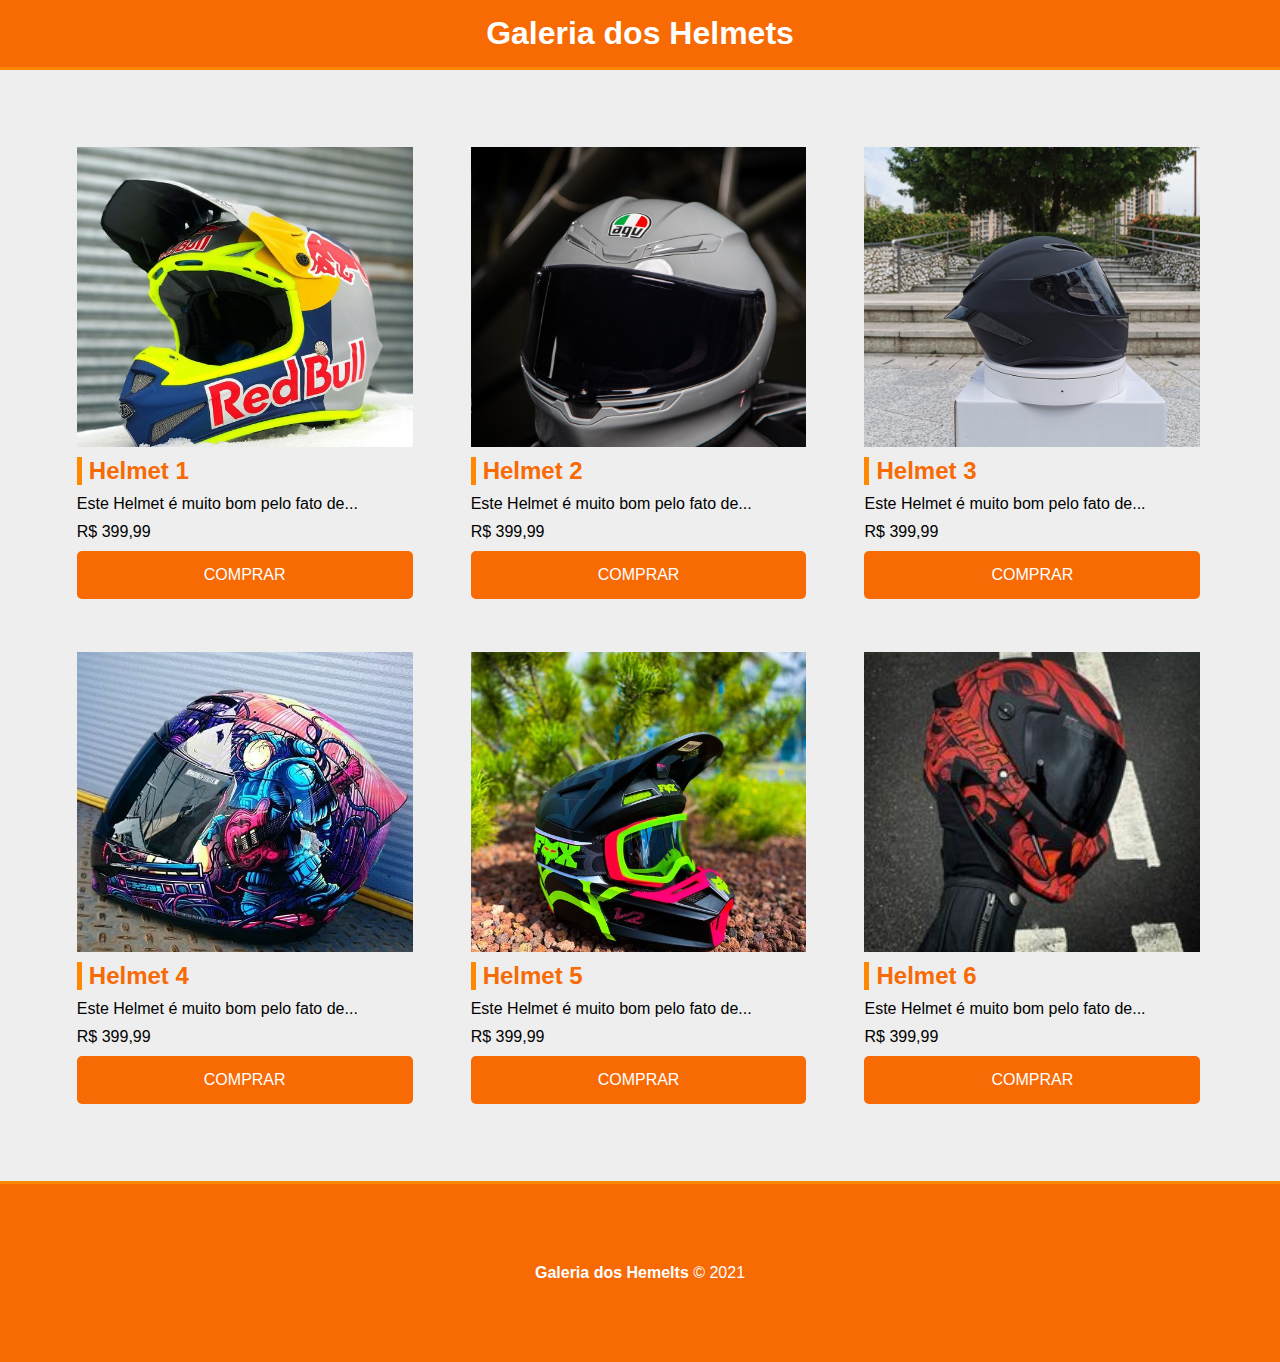
<file: index.html>
<!DOCTYPE html>
<html lang="en">
<head>
    <meta charset="UTF-8" />
    <meta http-equiv="X-UA-Compatible" content="IE=edge" />
    <meta name="viewport" content="width=device-width, initial-scale=1.0" />
    <title>Galeria dos Helmets</title>
    <link rel="stylesheet" href="css/styles.css"> 
</head>
<body>
    <!-- Cabeçalho -->
    <header> 
        <h1>Galeria dos Helmets</h1>
    </header>
    <!-- Grid de produtos -->
    <main class="container">
        <section class="products-container">
          <div class="card">
            <div class="product-image" id="img-1"></div>
            <h3>Helmet 1</h3>
            <p>Este Helmet é muito bom pelo fato de...</p>
            <p>R$ 
                <span class="bolt">399,99</span>
            </p>
            <a href="#" class="btn">Comprar</a>
          </div>
          <div class="card">
            <div class="product-image" id="img-2"></div>
            <h3>Helmet 2</h3>
            <p>Este Helmet é muito bom pelo fato de...</p>
            <p>R$ 
                <span class="bolt">399,99</span>
            </p>
            <a href="#" class="btn">Comprar</a>
          </div>
          <div class="card">
            <div class="product-image" id="img-3"></div>
            <h3>Helmet 3</h3>
            <p>Este Helmet é muito bom pelo fato de...</p>
            <p>R$ 
                <span class="bolt">399,99</span>
            </p>
            <a href="#" class="btn">Comprar</a>
          </div>
          <div class="card">
            <div class="product-image" id="img-4"></div>
            <h3>Helmet 4</h3>
            <p>Este Helmet é muito bom pelo fato de...</p>
            <p>R$ 
                <span class="bolt">399,99</span>
            </p>
            <a href="#" class="btn">Comprar</a>
          </div>
          <div class="card">
            <div class="product-image" id="img-5"></div>
            <h3>Helmet 5</h3>
            <p>Este Helmet é muito bom pelo fato de...</p>
            <p>R$ 
                <span class="bolt">399,99</span>
            </p>
            <a href="#" class="btn">Comprar</a>
          </div>
          <div class="card">
            <div class="product-image" id="img-6"></div>
            <h3>Helmet 6</h3>
            <p>Este Helmet é muito bom pelo fato de...</p>
            <p>R$ 
                <span class="bolt">399,99</span>
            </p>
            <a href="#" class="btn">Comprar</a>
          </div>
        </section>
    </main>
    <!-- Rodápe -->
    <footer>
        <p><span class="bold">Galeria dos Hemelts</span> &copy; 2021</p>
    </footer>
</body>
</html>
</file>
<file: css/styles.css>
* {
    padding: 0;
    margin: 0;
    box-sizing: border-box;
    font-family: helvetica;
}

/*Cabeçalho */
header {
    background-color: #f76a04;
    color: #fff;
    padding: 15px;
    text-align: center;
    border-bottom: 3px solid #ff8800
}

/* Grid de Produtos */
.container {
    background-color: #EEE;
    min-height: 60vh;
    padding: 50px;
}

.products-container {
    max-width: 12000px;
    margin: 0 auto;
}

.card {
    width: 31%;
    display: inline-block;
    margin: 1% 1%;
    padding: 15px;
}

.product-image {
    height: 300px;
    width: 100%;
    margin-bottom: 10px;
    background-position: center;
    background-size: cover;
}
#img-1 {
    background-image: url('../img/image1.jpg');
}

#img-2 {
    background-image: url('../img/image2.jpg');
}

#img-3 {
    background-image: url('../img/image3.jpg');
}

#img-4 {
    background-image: url('../img/image4.jpg');
}

#img-5 {
    background-image: url('../img/image5.jpg');
}

#img-6 {
    background-image: url('../img/image6.jpg');
}

h3 {
    margin-bottom: 10px;
    color: #f76a04;
    border-left: 5px solid #ff8800 ;
    padding-left: 7px;
    font-size: 24px;
}

.card p {
    margin-bottom: 10px;
}

.bold {
    font-weight: bold;
}

.btn {
    display: block;
    width: 100%;
    text-align: center;
    text-transform: uppercase;
    text-decoration: none;
    background-color: #f76a04;
    color: #fff;
    padding: 15px;
    border-radius: 5px;
    transition: .5s;
}

.btn:hover {
    background-color: #ff8800;
}

/* Footer */
footer {
    background-color: #f76a04;
    color:#fff;
    border-top: 3px solid #ff8800;
    text-align: center;
    padding: 80px;
}
</file>
